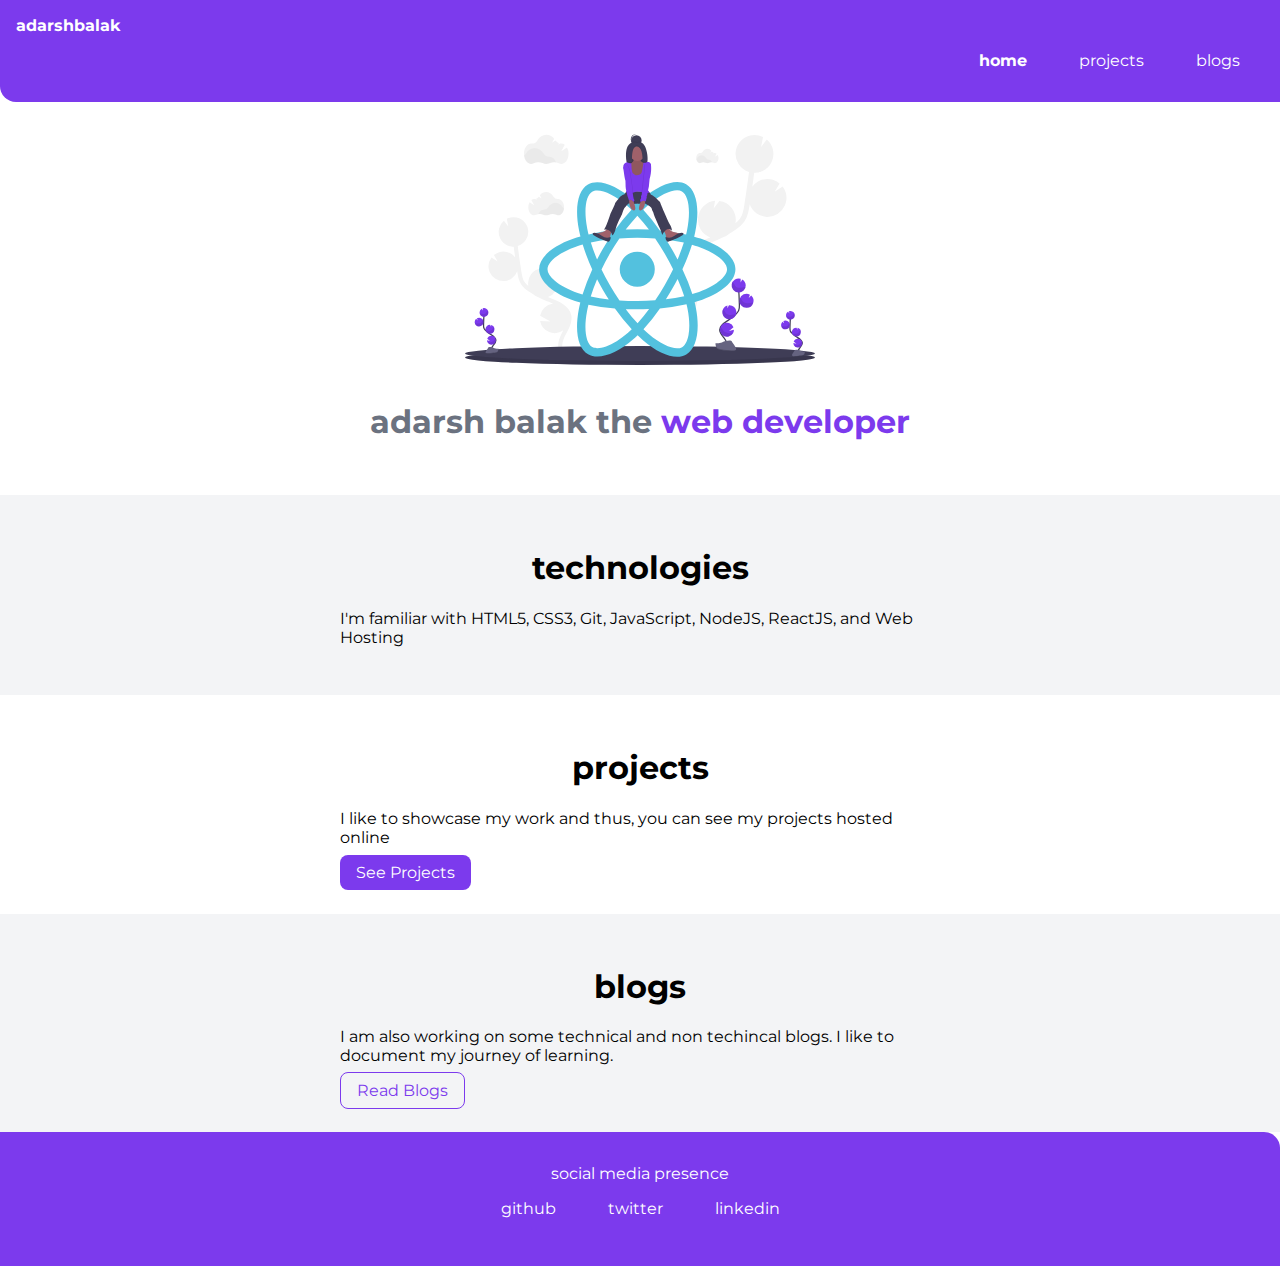
<file: index.html>
<!DOCTYPE html>
<html lang="en">
<head>
    <meta charset="UTF-8">
    <meta name="viewport" content="width=device-width, initial-scale=1.0">
    <title>home | adarshbalika</title>
    <link href="styles.css" rel="stylesheet" />
</head>
<body>
    <nav class="navigation container">
        <div class="nav-brand">adarshbalak </div>
        <ul class="list-non-bullet nav-pills">
            <li class="list-item-inline">
                <a class="link link-active" href="/">home</a>
            </li>
            <li class="list-item-inline">
                <a class="link" href="/projects.html">projects</a>
            </li>
            <li class="list-item-inline">
                <a class="link" href="/blogs.html">blogs</a>
            </li>
        </ul>
    </nav>

    <header class="hero">
        <img class="hero-img" src="images/hero.svg" />
        <h1 class="hero-heading">adarsh balak the <span class="heading-inverted"> web developer</span></h1>
    </header>

    <section class="section ow">
        <div class="container container-center">
            <h1>technologies</h1>
            <p>I'm familiar with HTML5, CSS3, Git, JavaScript, NodeJS, ReactJS, and Web Hosting</p>
        </div>
    </section>

    <section class="section">
        <div class="container container-center">
            <h1>projects</h1>
            <p>I like to showcase my work and thus, you can see my projects hosted online</p>
            <a class="link link-primary" href="/projects.html">See Projects</a>
        </div>
    </section>

    <section class="section ow">
        <div class="container container-center">
            <h1>blogs</h1>
            <p>I am also working on some technical and non techincal blogs. I like to document my journey of learning.</p>
            <a class="link link-secondary" href="/blogs.html">Read Blogs</a>
        </div>
    </section>

    <footer class="footer">
        <div class="footer-header">social media presence</div>
        <ul class="social-links list-non-bullet">
            <li class="list-item-inline">
                <a class="link" href="https://github.com/tanaypratap">
                    github
                </a>
            </li>
            <li class="list-item-inline">
                <a class="link" href="https://twitter.com/tanaypratap">
                    twitter
                </a>
            </li>
            <li class="list-item-inline">
                <a class="link" href="https://linkedin.com/in/tanaypratap">
                    linkedin
                </a>
            </li>
            
        </ul>
    </footer>


    
</body>
</html>
</file>
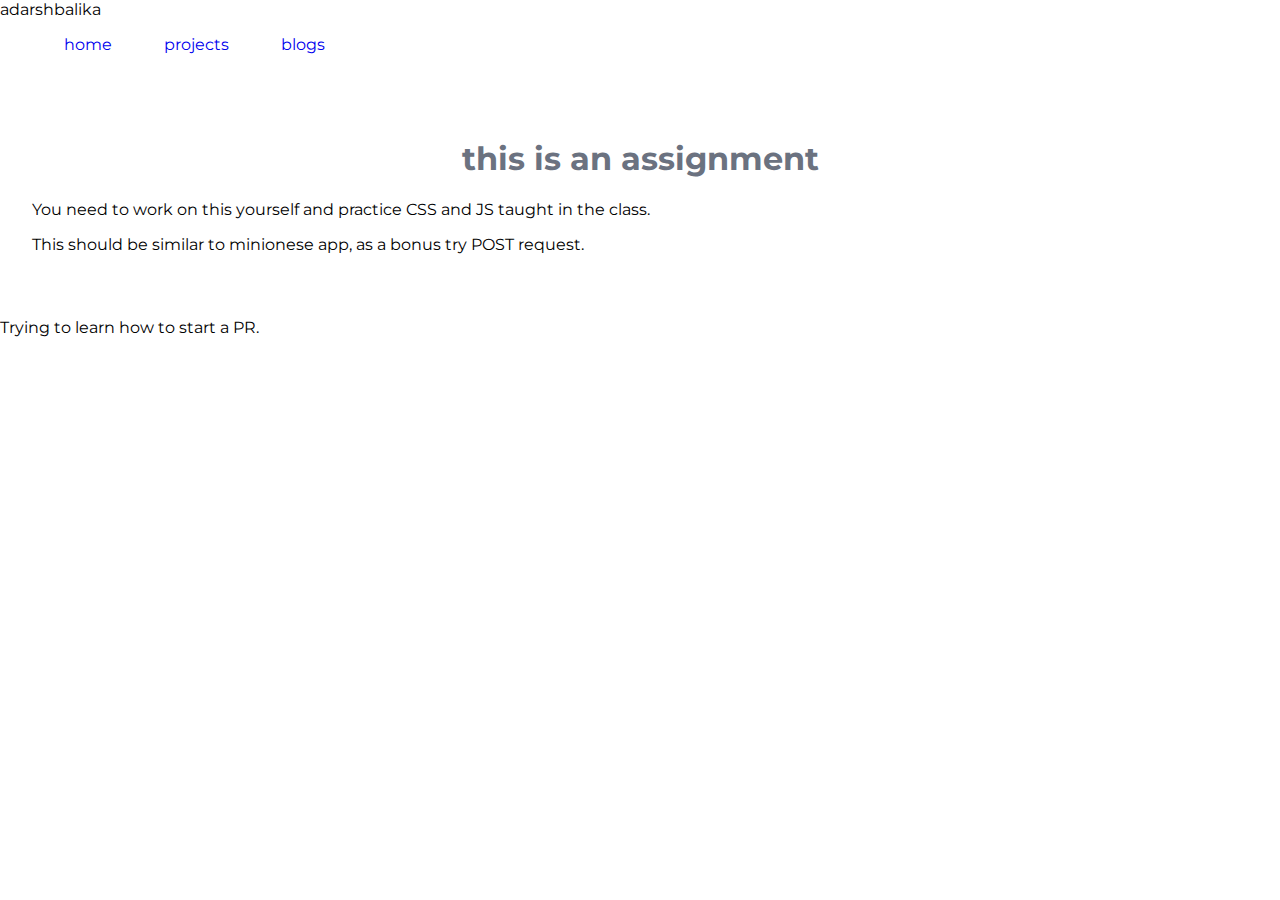
<file: assignments.html>
<!DOCTYPE html>
<html lang="en">

<head>
    <meta charset="UTF-8">
    <meta name="viewport" content="width=device-width, initial-scale=1.0">
    <link href="styles.css" rel="stylesheet" />
    <title>assignment | adarshbalika</title>
</head>

<body>
    <nav class="Navigation Container">
        <div class="nav-brand">adarshbalika</div>
        <ul class="list-non-bullet nav-pills">
            <li class="list-item-inline">
                <a class="link" href="/">home</a>
            </li>
            <li class="list-item-inline">
                <a class="link " href="/projects.html">projects</a>
            </li>
            <li class="list-item-inline">
                <a class="link" href="/blogs.html">blogs</a>
            </li>
        </ul>
    </nav>

    <header class="hero">
        <h1 class="hero-heading">this is an assignment</h1>
        <p> You need to work on this yourself and practice CSS and JS taught in the class.</p>
        <p>This should be similar to minionese app, as a bonus try POST request.</p>
    </header>

    <p>Trying to learn how to start a PR.</p>

</body>

</html>
</file>
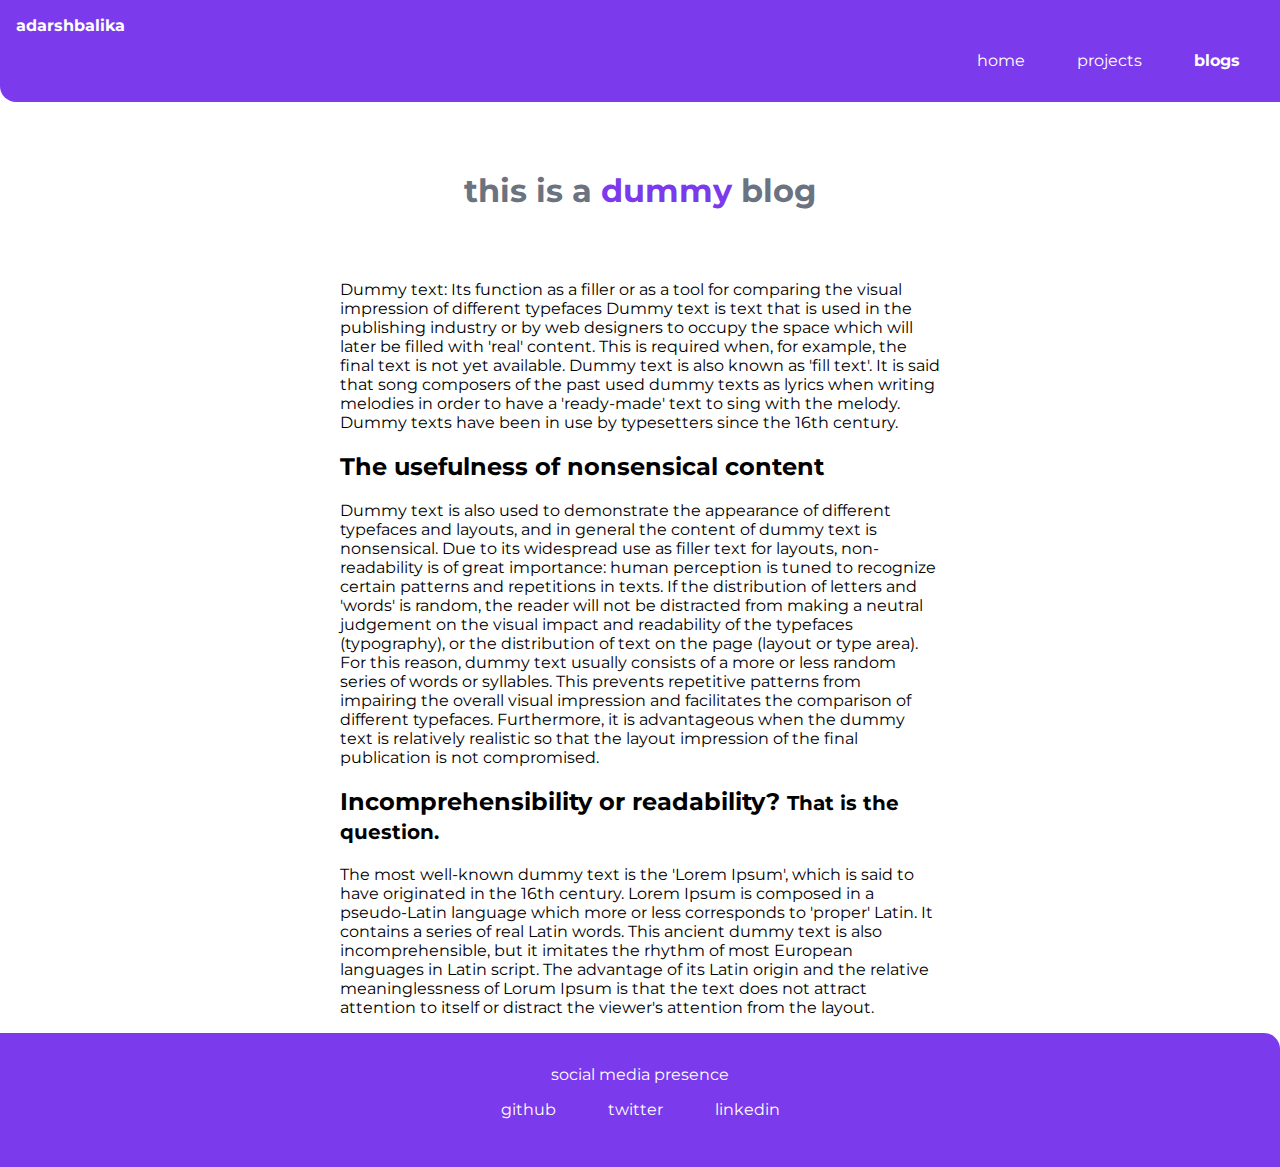
<file: dummy-blog.html>
<!DOCTYPE html>
<html lang="en">

<head>
    <meta charset="UTF-8">
    <meta name="viewport" content="width=device-width, initial-scale=1.0">
    <link href="styles.css" rel="stylesheet" />
    <title>blogs | adarshbalika</title>
</head>

<body>
    <nav class="navigation container">
        <div class="nav-brand">adarshbalika</div>
        <ul class="list-non-bullet nav-pills">
            <li class="list-item-inline">
                <a class="link" href="/">home</a>
            </li>
            <li class="list-item-inline">
                <a class="link " href="/projects.html">projects</a>
            </li>
            <li class="list-item-inline">
                <a class="link link-active" href="/blogs.html">blogs</a>
            </li>
        </ul>
    </nav>

    <header class="hero">
        <h1 class="hero-heading">this is a <span class="heading-inverted">dummy</span> blog</h1>
    </header>

    <article class="container-center showcase-blog">
        <p>
            Dummy text: Its function as a filler or as a tool for comparing the visual impression of different typefaces Dummy text is text that is used in the publishing industry or by web designers to occupy the space which will later be filled with 'real' content. This is required when, for example, the final text is not yet available. Dummy text is also known as 'fill text'. It is said that song composers of the past used dummy texts as lyrics when writing melodies in order to have a 'ready-made' text to sing with the melody. Dummy texts have been in use by typesetters since the 16th century.
        </p>

        <h2>The usefulness of nonsensical content</h2>
        <p>
            Dummy text is also used to demonstrate the appearance of different typefaces and layouts, and in general the content of dummy text is nonsensical. Due to its widespread use as filler text for layouts, non-readability is of great importance: human perception is tuned to recognize certain patterns and repetitions in texts. If the distribution of letters and 'words' is random, the reader will not be distracted from making a neutral judgement on the visual impact and readability of the typefaces (typography), or the distribution of text on the page (layout or type area). For this reason, dummy text usually consists of a more or less random series of words or syllables. This prevents repetitive patterns from impairing the overall visual impression and facilitates the comparison of different typefaces. Furthermore, it is advantageous when the dummy text is relatively realistic so that the layout impression of the final publication is not compromised.
        </p>
        

        <h2> Incomprehensibility or readability? <small>That is the question.</small> </h2>
        <p>
            The most well-known dummy text is the 'Lorem Ipsum', which is said to have originated in the 16th century. Lorem Ipsum is composed in a pseudo-Latin language which more or less corresponds to 'proper' Latin. It contains a series of real Latin words. This ancient dummy text is also incomprehensible, but it imitates the rhythm of most European languages in Latin script. The advantage of its Latin origin and the relative meaninglessness of Lorum Ipsum is that the text does not attract attention to itself or distract the viewer's attention from the layout.
        </p>
        
    </article>


    <footer class="footer">
        <div class="footer-header">social media presence</div>
        <ul class="social-links list-non-bullet">
            <li class="list-item-inline">
                <a class="link" href="https://github.com/tanaypratap">
                    github
                </a>
            </li>
            <li class="list-item-inline">
                <a class="link" href="https://twitter.com/tanaypratap">
                    twitter
                </a>
            </li>
            <li class="list-item-inline">
                <a class="link" href="https://linkedin.com/in/tanaypratap">
                    linkedin
                </a>
            </li>

        </ul>
    </footer>

</body>

</html>
</file>
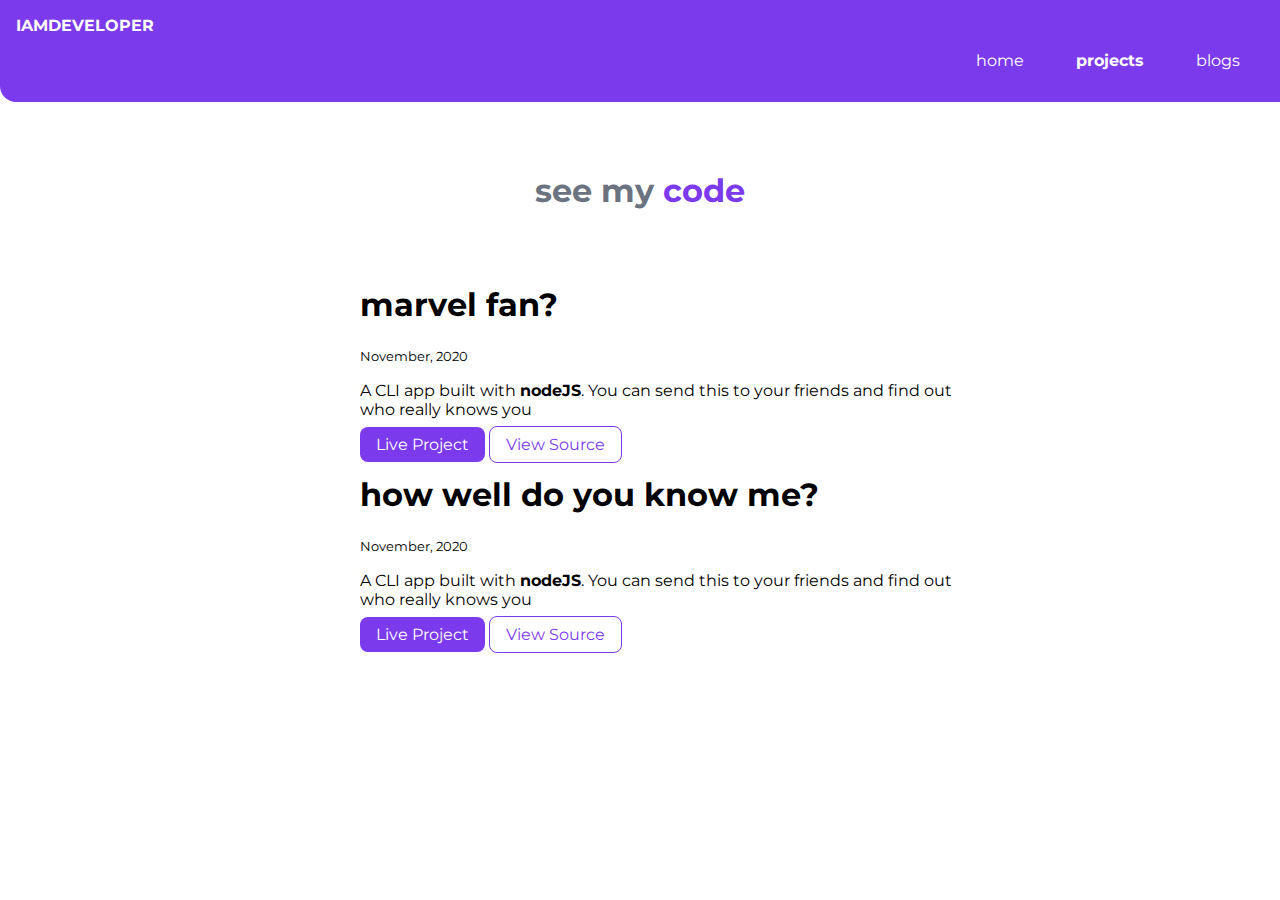
<file: projects.html>
<!DOCTYPE html>
<html lang="en">
<head>
    <meta charset="UTF-8">
    <meta name="viewport" content="width=device-width, initial-scale=1.0">
    <link href="styles.css" rel="stylesheet" />
    <title>projects | adarshbalika</title>
</head>
<body>
    <nav class="navigation container">
        <div class="nav-brand">IAMDEVELOPER</div>
        <ul class="list-non-bullet nav-pills">
            <li class="list-item-inline">
                <a class="link" href="/">home</a>
            </li>
            <li class="list-item-inline">
                <a class="link link-active" href="/projects.html">projects</a>
            </li>
            <li class="list-item-inline">
                <a class="link" href="/blogs.html">blogs</a>
            </li>
        </ul>
    </nav>

    <header class="hero">
        <h1 class="hero-heading">see my <span class="heading-inverted"> code</span></h1>
    </header>

    <ul class="list-non-bullet">

        <li>
            <div class="container container-center">
                <h1>marvel fan?</h1>
            <small>November, 2020</small>
            <p>A CLI app built with <strong>nodeJS</strong>. You can send this to your friends and find out who really knows you</p>

            <a class="link link-primary" href="https://repl.it/@tanaypratap">Live Project</a>
            <a class="link link-secondary" href="https://github.com/tanaypratap/the-project-repo">View Source</a>

            </div>
            
        </li>

        <li>
            <div class="container container-center">
                <h1>how well do you know me?</h1>
                <small>November, 2020</small>
                <p>A CLI app built with <strong>nodeJS</strong>. You can send this to your friends and find out who really knows you</p>
    
                <a class="link link-primary" href="https://repl.it/@tanaypratap">Live Project</a>
                <a class="link link-secondary" href="https://github.com/tanaypratap/the-project-repo">View Source</a>
            </div>
            
        </li>

    </ul>

    
</body>
</html>
</file>
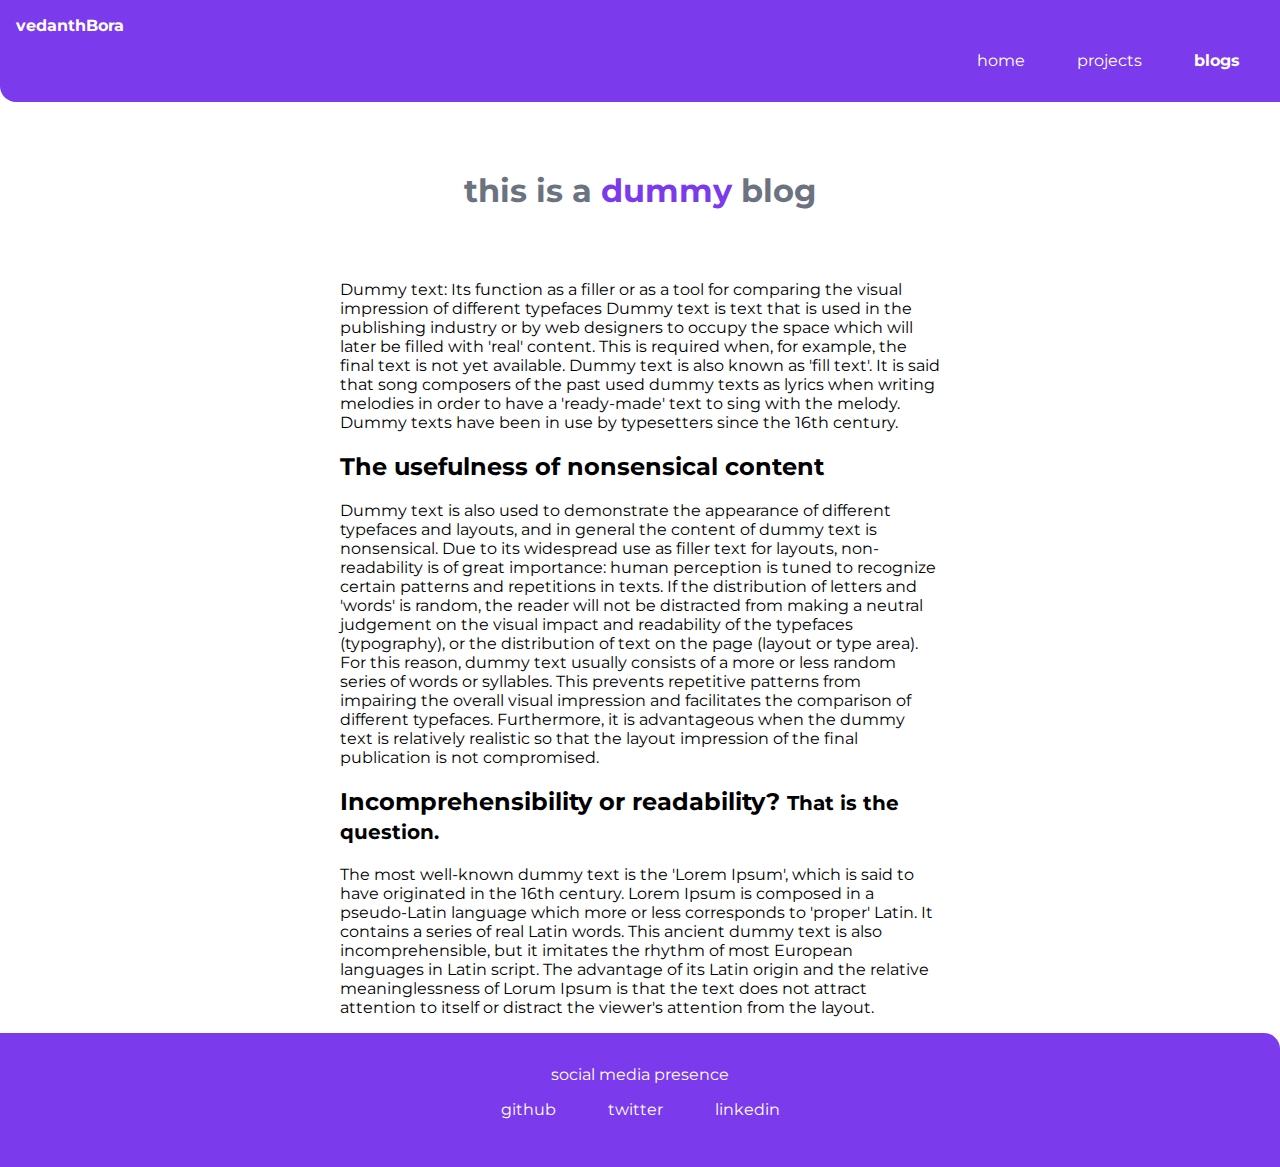
<file: vedblog.html>
<!DOCTYPE html>
<html lang="en">

<head>
    <meta charset="UTF-8">
    <meta name="viewport" content="width=device-width, initial-scale=1.0">
    <link href="styles.css" rel="stylesheet" />
    <title>blogs | vedanthBora</title>
</head>

<body>
    <nav class="navigation container">
        <div class="nav-brand">vedanthBora</div>
        <ul class="list-non-bullet nav-pills">
            <li class="list-item-inline">
                <a class="link" href="/">home</a>
            </li>
            <li class="list-item-inline">
                <a class="link " href="/projects.html">projects</a>
            </li>
            <li class="list-item-inline">
                <a class="link link-active" href="/vedblog.html">blogs</a>
            </li>
        </ul>
    </nav>

    <header class="hero">
        <h1 class="hero-heading">this is a <span class="heading-inverted">dummy</span> blog</h1>
    </header>

    <article class="container-center showcase-blog">
        <p>
            Dummy text: Its function as a filler or as a tool for comparing the visual impression of different typefaces Dummy text is text that is used in the publishing industry or by web designers to occupy the space which will later be filled with 'real' content. This is required when, for example, the final text is not yet available. Dummy text is also known as 'fill text'. It is said that song composers of the past used dummy texts as lyrics when writing melodies in order to have a 'ready-made' text to sing with the melody. Dummy texts have been in use by typesetters since the 16th century.
        </p>

        <h2>The usefulness of nonsensical content</h2>
        <p>
            Dummy text is also used to demonstrate the appearance of different typefaces and layouts, and in general the content of dummy text is nonsensical. Due to its widespread use as filler text for layouts, non-readability is of great importance: human perception is tuned to recognize certain patterns and repetitions in texts. If the distribution of letters and 'words' is random, the reader will not be distracted from making a neutral judgement on the visual impact and readability of the typefaces (typography), or the distribution of text on the page (layout or type area). For this reason, dummy text usually consists of a more or less random series of words or syllables. This prevents repetitive patterns from impairing the overall visual impression and facilitates the comparison of different typefaces. Furthermore, it is advantageous when the dummy text is relatively realistic so that the layout impression of the final publication is not compromised.
        </p>
        

        <h2> Incomprehensibility or readability? <small>That is the question.</small> </h2>
        <p>
            The most well-known dummy text is the 'Lorem Ipsum', which is said to have originated in the 16th century. Lorem Ipsum is composed in a pseudo-Latin language which more or less corresponds to 'proper' Latin. It contains a series of real Latin words. This ancient dummy text is also incomprehensible, but it imitates the rhythm of most European languages in Latin script. The advantage of its Latin origin and the relative meaninglessness of Lorum Ipsum is that the text does not attract attention to itself or distract the viewer's attention from the layout.
        </p>
        
    </article>


    <footer class="footer">
        <div class="footer-header">social media presence</div>
        <ul class="social-links list-non-bullet">
            <li class="list-item-inline">
                <a class="link" href="https://github.com/tanaypratap">
                    github
                </a>
            </li>
            <li class="list-item-inline">
                <a class="link" href="https://twitter.com/tanaypratap">
                    twitter
                </a>
            </li>
            <li class="list-item-inline">
                <a class="link" href="https://linkedin.com/in/tanaypratap">
                    linkedin
                </a>
            </li>

        </ul>
    </footer>

</body>

</html>
</file>
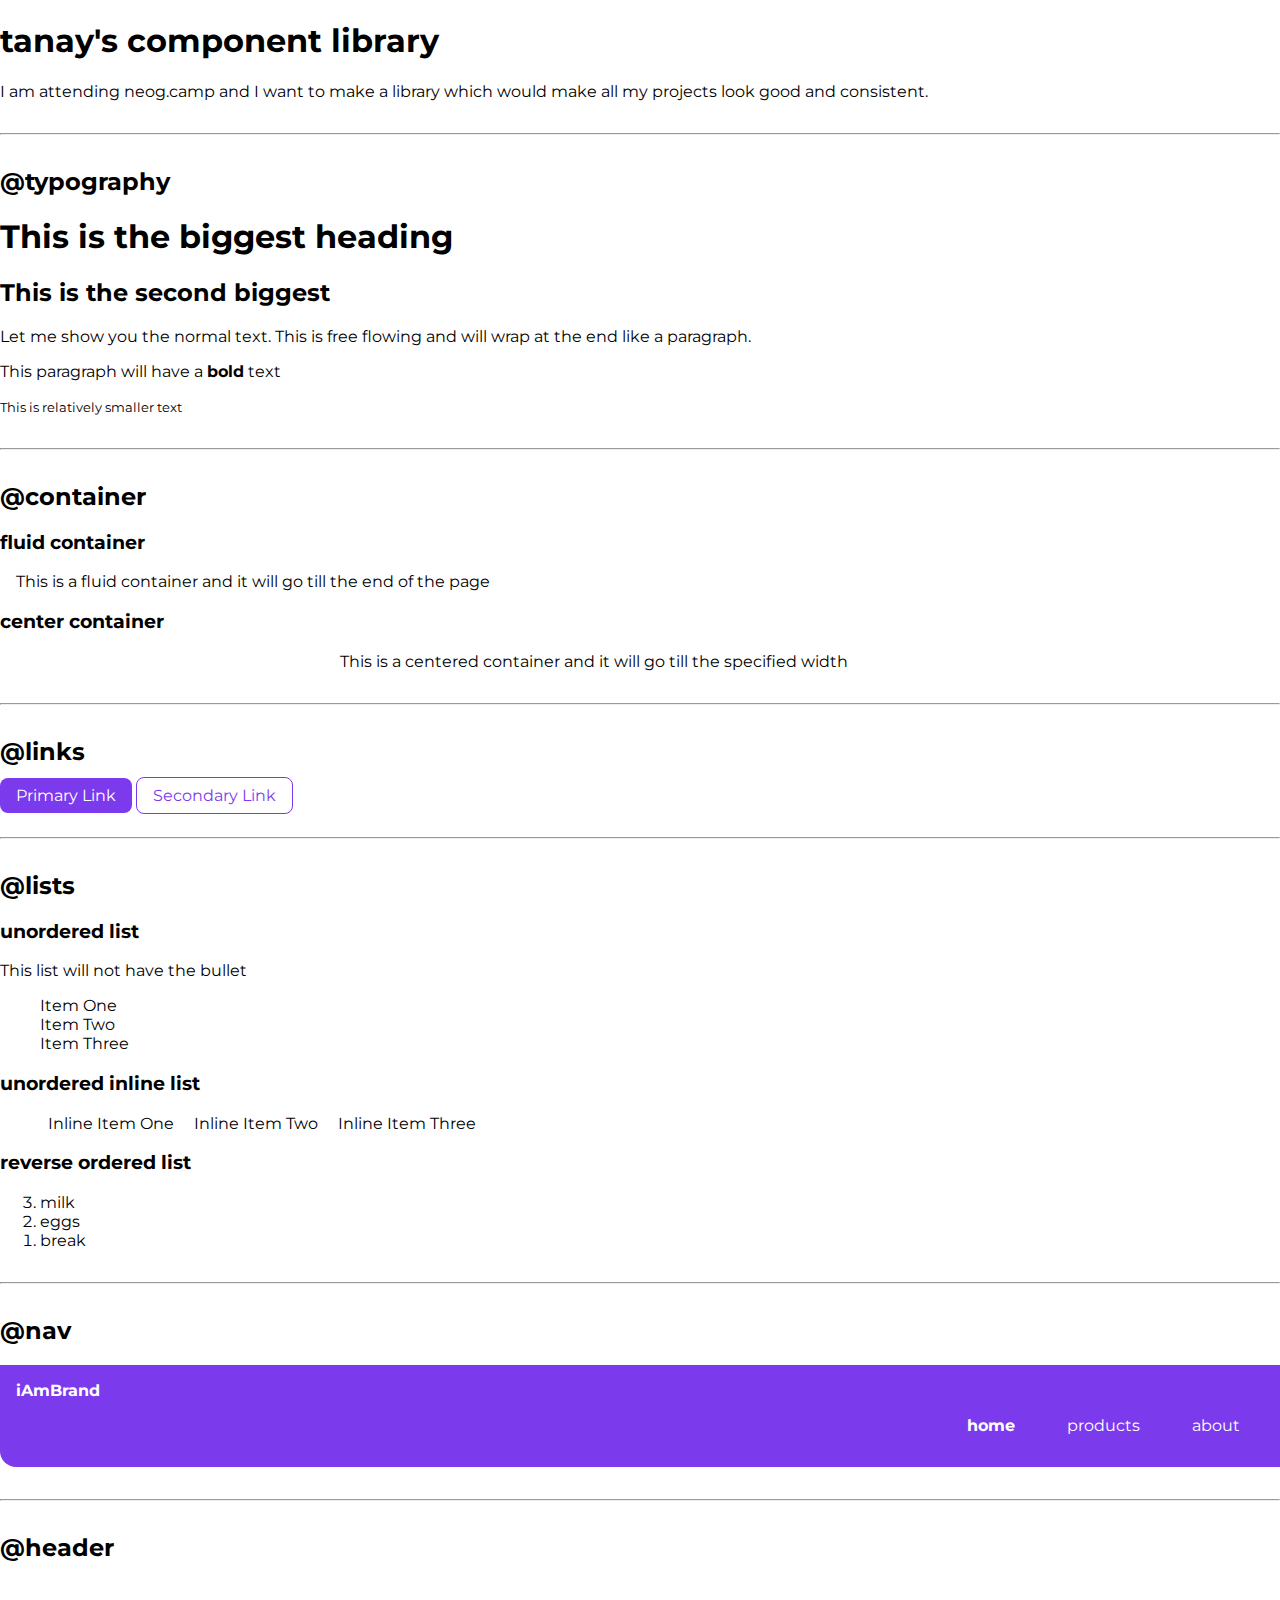
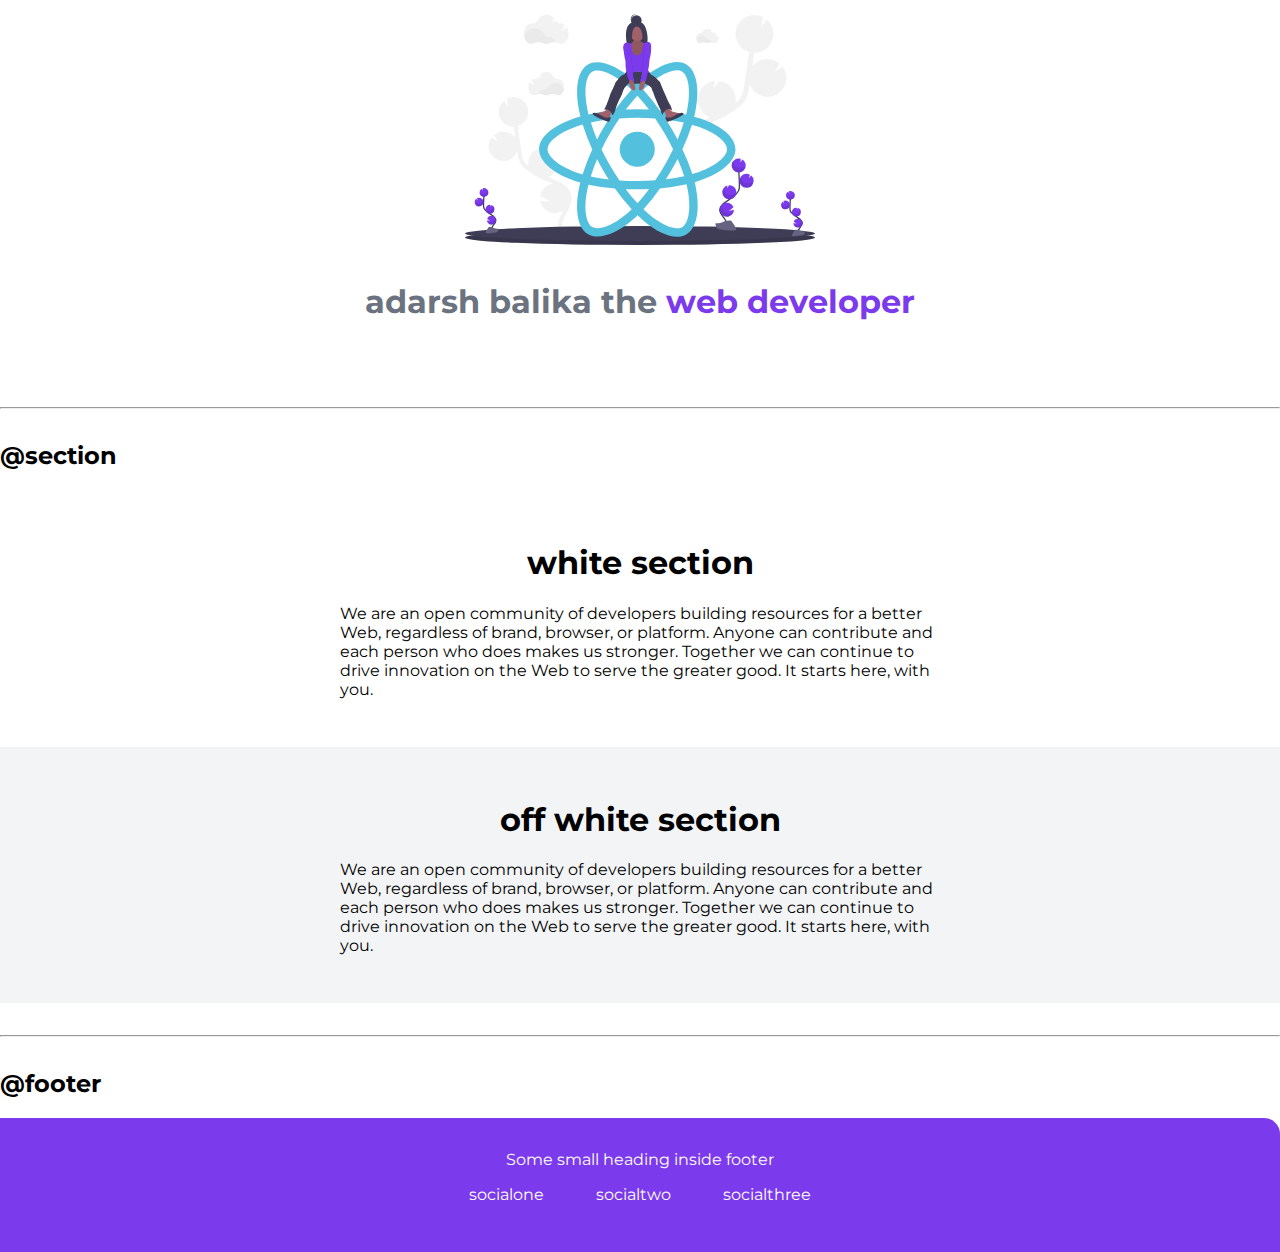
<file: lib/components.html>
<!DOCTYPE html>
<html lang="en">

<head>
    <meta charset="UTF-8">
    <meta name="viewport" content="width=device-width, initial-scale=1.0">
    <title>Component Library</title>

    <link href="/styles.css" rel="stylesheet" />
</head>

<body>
    <h1>tanay's component library</h1>
    <p>I am attending neog.camp and I want to make a library which would make all my projects look good and consistent.
    </p>

    <hr>


    <h2>@typography</h2>

    <h1>This is the biggest heading</h1>
    <h2>This is the second biggest</h2>
    <p> Let me show you the normal text. This is free flowing and will wrap at the end like a paragraph. </p>
    <p>This paragraph will have a <strong>bold</strong> text</p>
    <small>This is relatively smaller text</small>

    <hr>

    <h2>@container</h2>

    <h3>fluid container</h3>
    <div class="container">This is a fluid container and it will go till the end of the page</div>

    <h3>center container</h3>
    <div class="container container-center">This is a centered container and it will go till the specified width</div>

    <hr>

    <h2>@links</h2>

    <a class="link link-primary" href="/">Primary Link</a>
    <a class="link link-secondary" href="/">Secondary Link</a>

    <hr>

    <h2>@lists</h2>

    <h3>unordered list</h3>
    <p> This list will not have the bullet</p>

    <ul class="list-non-bullet">
        <li>Item One</li>
        <li>Item Two</li>
        <li>Item Three</li>

    </ul>

    <h3> unordered inline list</h3>

    <ul class="list-non-bullet">
        <li class="list-item-inline">Inline Item One</li>
        <li class="list-item-inline">Inline Item Two</li>
        <li class="list-item-inline">Inline Item Three</li>
    </ul>

    <h3> reverse ordered list</h3>

    <ol reversed>
        <li>milk</li>
        <li>eggs</li>
        <li>break</li>
    </ol>

    <hr />

    <h2>@nav</h2>

    <nav class="navigation container">
        <div class="nav-brand">iAmBrand</div>
        <ul class="list-non-bullet nav-pills">
            <li class="list-item-inline">
                <a class="link link-active" href="/">home</a>
            </li>
            <li class="list-item-inline">
                <a class="link" href="/">products</a>
            </li>
            <li class="list-item-inline">
                <a class="link" href="/">about</a>
            </li>
        </ul>
    </nav>

    <hr>

    <h2>@header</h2>

    <header class="hero">
        <img class="hero-img" src="/images/hero.svg" />
        <h1 class="hero-heading">adarsh balika the <span class="heading-inverted"> web developer</span></h1>
    </header>

    <hr>
    <h2>@section</h2>
    <section class="section">
        <div class="container container-center">
            <h1>white section</h1>
            <p>We are an open community of developers building resources for a better Web, regardless of brand, browser,
                or platform. Anyone can contribute and each person who does makes us stronger. Together we can continue
                to drive innovation on the Web to serve the greater good. It starts here, with you.</p>
        </div>

    </section>

    <section class="section ow">
        <div class="container container-center">
            <h1>off white section</h1>
            <p>We are an open community of developers building resources for a better Web, regardless of brand, browser,
                or platform. Anyone can contribute and each person who does makes us stronger. Together we can continue
                to drive innovation on the Web to serve the greater good. It starts here, with you.</p>
        </div>

    </section>

    <hr>

    <h2>@footer</h2>

    <footer class="footer">
        <div class="footer-header">Some small heading inside footer</div>
        <ul class="social-links list-non-bullet">
            <li class="list-item-inline">
                <a class="link" href="/">
                    socialone
                </a>
            </li>
            <li class="list-item-inline">
                <a class="link" href="/">
                    socialtwo
                </a>
            </li>
            <li class="list-item-inline">
                <a class="link" href="/">
                    socialthree
                </a>
            </li>
            
        </ul>
    </footer>






    <!-- <div style="height: 30vh;"> -->

    </div>
</body>

</html>
</file>
<file: styles.css>
@import url('https://fonts.googleapis.com/css2?family=Montserrat:wght@400;700&display=swap');

:root {
    --primary-color: #7C3AED;
    --off-white: #F3F4F6;
    --dark-gray: #6B7280;
}

body {
    font-family: 'Montserrat', sans-serif;
    margin: 0px
}

hr {
    margin: 2rem 0rem;
}

/** container **/
.container {
    padding: 0rem 1rem;
}

.container-center {
    max-width: 600px;
    margin: auto;
}

/** links **/
.link {
    text-decoration: none;
    padding: 0.5rem 1rem;
}

.link-primary {
    background-color: var(--primary-color);
    border-radius: 0.5rem;
    color: white
}

.link-secondary {
    color: var(--primary-color);
    border-radius: 0.5rem;
    border: 1px solid var(--primary-color);
}

/** look into BEM naming convention for CSS **/

/** lists **/

.list-non-bullet {
    list-style: none;
}

.list-item-inline {
    display: inline;
    padding: 0rem 0.5rem;
}

/** navigation **/

.navigation {
    background-color: var(--primary-color);
    color: white;
    padding: 1rem;
    border-bottom-left-radius: 1rem;
}

.navigation .nav-brand {
    font-weight: bold;
}

.navigation .nav-pills {
    text-align: right;
}

.navigation .link {
    color: white;
}

.navigation .link-active {
    font-weight: bold;
}

/** header **/

.hero {
    padding: 2rem;

}

.hero .hero-img {
    max-width: 350px;
    display: block;
    margin: auto;
}

.hero .hero-heading {
    text-align: center;
    padding-top: 1rem;
    color: var(--dark-gray);
}

.hero .hero-heading .heading-inverted {
    color: var(--primary-color);
}

/** sections **/

.section {
    padding: 2rem;
}

.section h1 {
    text-align: center;

}

.ow {
    background-color: var(--off-white);
}

/** footers **/

.footer {
    background-color: var(--primary-color);
    padding: 2rem 1rem;
    text-align: center;
    color: white;
    border-top-right-radius: 1rem;
}

.footer .link {
    color: white
}

.footer ul {
    padding-inline-start: 0px;
}
</file>
